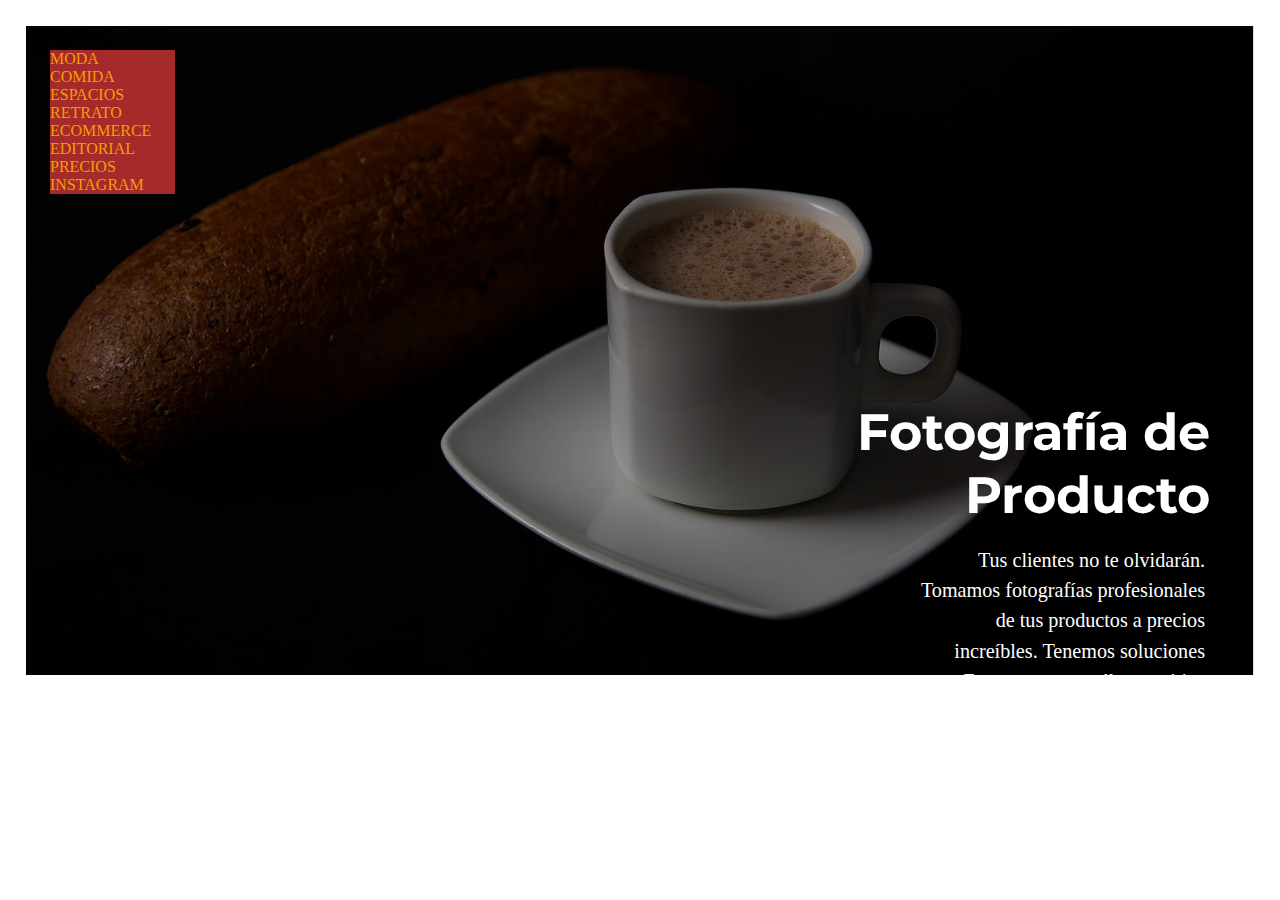
<file: index.html>
<!DOCTYPE html>
<html lang="es" itemscope itemtype="http://schema.org/Organization" prefix="og: http://ogp.me/ns#">

<head>

  <!--<<<<<<<<<<< Metas básicos >>>>>>>>>>>-->

  <meta charset="UTF-8">
  <meta name="viewport" content="width=device-width, initial-scale=1.0">
  <meta http-equiv="X-UA-Compatible" content="ie=edge">
  <meta name="description" content="Hacemos Fotografía de producto en Bogotá">
  <meta name="keywords" content="fotografía, comercial, E-commerce, moda, joyería, productos de belleza">
  <meta name="author" content="Hexis Colombia" />
  <meta name="author" content="Carmen Zavala Ramírez y Paulo César León Palacios" />

  <!--<<<<<<<<<<< Global site tag (gtag.js) Google Analytics  >>>>>>>>>>>-->


  <script async src="https://www.googletagmanager.com/gtag/js?id=UA-129024543-5"></script>
  <script>
    window.dataLayer = window.dataLayer || [];
    function gtag() { dataLayer.push(arguments); }
    gtag('js', new Date());

    gtag('config', 'UA-129024543-5');
  </script>



  <!--<<<<<<<<<<< The Open Graph protocol para Facebook  >>>>>>>>>>>-->

  <meta property="og:title" content="Fotografía de producto" />
  <meta property="og:locale" content="es" />
  <meta property="og:description" content="Hacemos Fotografía de producto en Bogotá" />
  <meta property="og:url" content="" />
  <meta property="og:site_name" content="www.fotodeproductos.com" />
  <meta property="og:image" content="" />

  <!--<<<<<<<<<<< link a style.css  >>>>>>>>>>>-->

  <link rel="stylesheet" href="/css/style.css">

  <link href="https://fonts.googleapis.com/css?family=Montserrat:400,900" rel="stylesheet"> 

  <!--<<<<<<<<<<< Declaración: esta URL es la "original", cotejada con "duplicados" por spyders >>>>>>>>>>>-->

  <link rel="canonical" href="" />

  <title>Hexis Photo</title>
</head>



<body>



 <header>
      <h1 itemprop="brand" itemprop="mainEntityOfPage" class="titulosMain">Fotografía de Producto</h1>
      <nav>
        <a href="/moda.html" class="clase1">
          <li>MODA &emsp;</li>
        </a>
        <a href="/comida.html" class="clase1">
          <li>COMIDA &emsp; </li>
        </a>
        <a href="/arquitectura.html" class="clase1"  >
          <li>ESPACIOS &emsp;</li>
        </a>
       
        <a href="/retrato.html" class="clase1">
          <li>RETRATO &emsp;</li>
        </a>
       
        <a href="/ecommerce.html" class="clase1">
          <li>ECOMMERCE &emsp;</li>
        </a>
        <a href="/editorial.html" class="clase1">
          <li>EDITORIAL &emsp;</li>
        </a>
        <a href="/precios.html" class="clase1">
          <li>PRECIOS &emsp;</li>
        </a>
       
        <a href="https://www.instagram.com/fotodeproductosoficial/"  target="_blank" class="clase1">
          <li>INSTAGRAM &emsp;</li>
       
          </a>
        </a>
      </nav>   
      <div  class="slogan">
        <img src="imagenes1/comida/chocolatePanBogotaComidaFPublicidad.jpg"  class="responsiveImage" alt="fotografía de una tasa de chocolate con pan bogotano">
      </div> 
  </header>
  
  <main   itemscope itemtype="http://schema.org/Service">
    

<article itemprop="serviceOutput" class="contenedorArticuloMain">
  

  <p itemprop="potentialAction" >Tus clientes no te olvidarán. Tomamos fotografías profesionales de tus productos a
    precios increíbles. Tenemos soluciones para E-commerce, catálogos, sitios web,
    revistas y publicidad. </p>

  </article>

  
  </main>





   

      
    </div>


   
  </div>


</body>






 















 



</body>

</html>
</file>
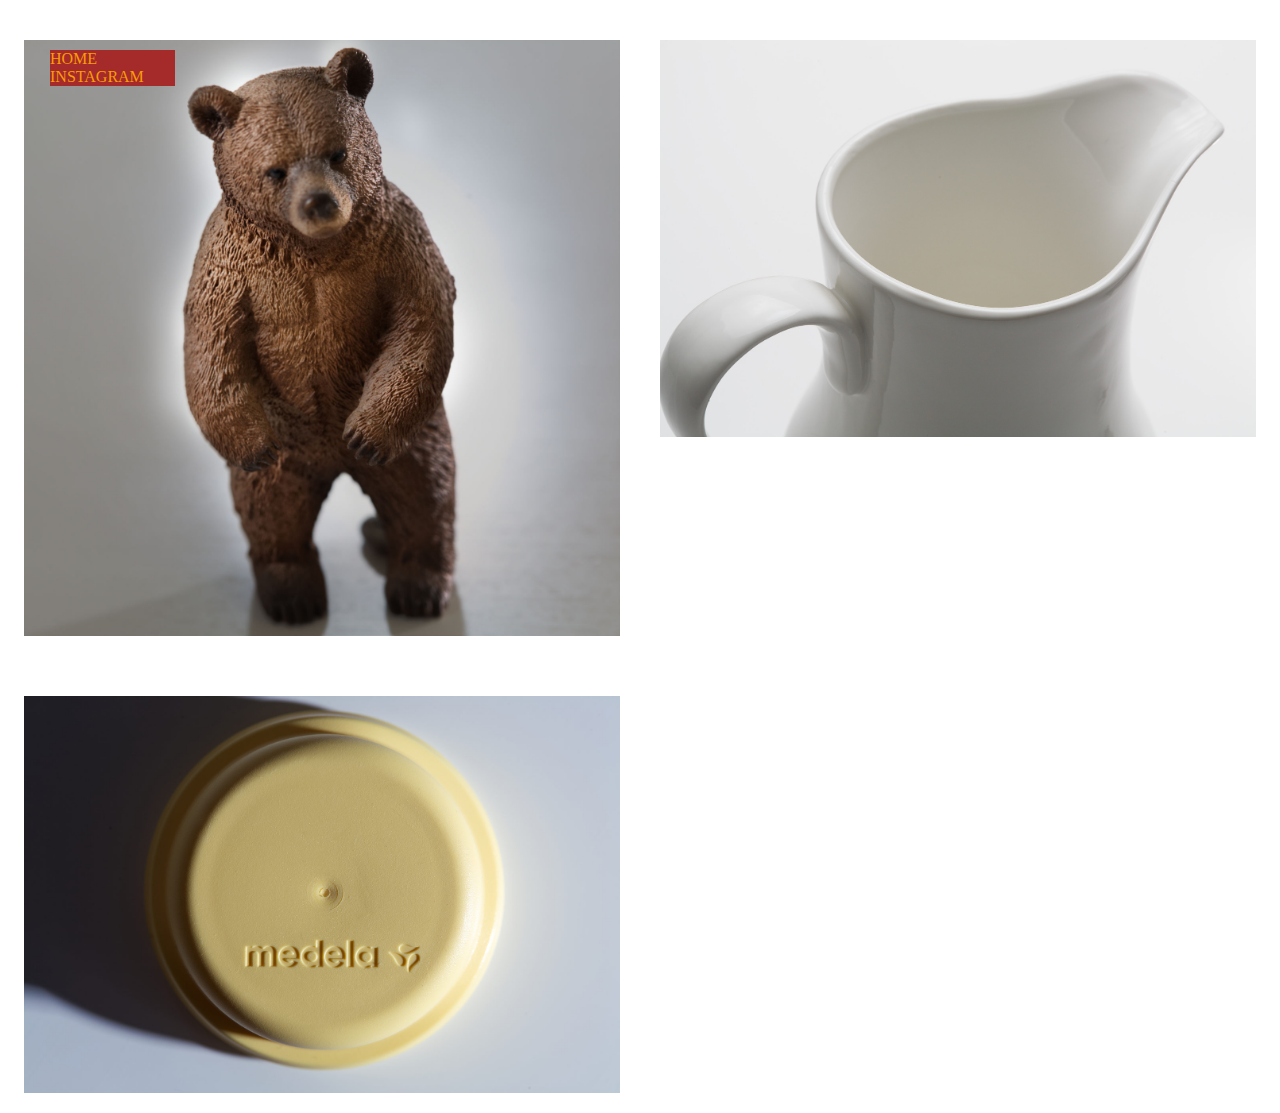
<file: ecommerce.html>
<!DOCTYPE html>
<html lang="es" itemscope itemtype="http://schema.org/Organization" prefix="og: http://ogp.me/ns#">

<head>

  <!--<<<<<<<<<<< Metas básicos >>>>>>>>>>>-->

  <meta charset="UTF-8">
  <meta name="viewport" content="width=device-width, initial-scale=1.0">
  <meta http-equiv="X-UA-Compatible" content="ie=edge">
  <meta name="description" content="Hacemos Fotografía de producto en Bogotá">
  <meta name="keywords" content="fotografía, comercial, E-commerce, moda, joyería, productos de belleza">
  <meta name="author" content="Hexis Colombia" />
  <meta name="author" content="Carmen Zavala Ramírez y Paulo César León Palacios" />

  <!--<<<<<<<<<<< Global site tag (gtag.js) Google Analytics  >>>>>>>>>>>-->


  <script async src="https://www.googletagmanager.com/gtag/js?id=UA-129024543-5"></script>
  <script>
    window.dataLayer = window.dataLayer || [];
    function gtag() { dataLayer.push(arguments); }
    gtag('js', new Date());

    gtag('config', 'UA-129024543-5');
  </script>



  <!--<<<<<<<<<<< The Open Graph protocol para Facebook  >>>>>>>>>>>-->

  <meta property="og:title" content="Fotografía de producto" />
  <meta property="og:locale" content="es" />
  <meta property="og:description" content="Hacemos Fotografía de producto en Bogotá" />
  <meta property="og:url" content="" />
  <meta property="og:site_name" content="www.fotodeproductos.com" />
  <meta property="og:image" content="" />

  <!--<<<<<<<<<<< link a style.css  >>>>>>>>>>>-->

  <link rel="stylesheet" href="/css/style.css">

  <link href="https://fonts.googleapis.com/css?family=Montserrat:400,900" rel="stylesheet"> 

  <!--<<<<<<<<<<< Declaración: esta URL es la "original", cotejada con "duplicados" por spyders >>>>>>>>>>>-->

  <link rel="canonical" href="" />

  <title>Hexis Photo</title>
</head>

<body itemscope itemtype="http://schema.org/Product" >
  
  <header>
    <nav>
     
        <a href="/index.html" class="clase1">
          <li>HOME &emsp;</li>
        </a>
        <a href="https://www.instagram.com/fotodeproductosoficial/"  target="_blank" class="clase1">
          <li>INSTAGRAM &emsp;</li>
       
          </a>
    </nav>   
   
</header>
    
<!-- Photo Grid -->
<div class="row">
  <div class="column">

    <img  itemprop="image"  src="imagenes1/ecommerce/osoJugueteToyEcommerceColleccion.jpg" style="width:100%" alt="fotografía de un oso de juguete">

  </div>
  <div class="column">

    <img  itemprop="image"  src="imagenes1/ecommerce/jarraBlanca.jpg" style="width:100%" alt="fotografía de una jarra blanca">

  </div>
  <div class="column">
    <img itemprop="image" src="imagenes1/ecommerce/medelaBiberonMacro.jpg" alt="foto de tapa de biberon Medela Macro" style="width:100%">


  </div>

</div>

  
</body>
</html>
</file>
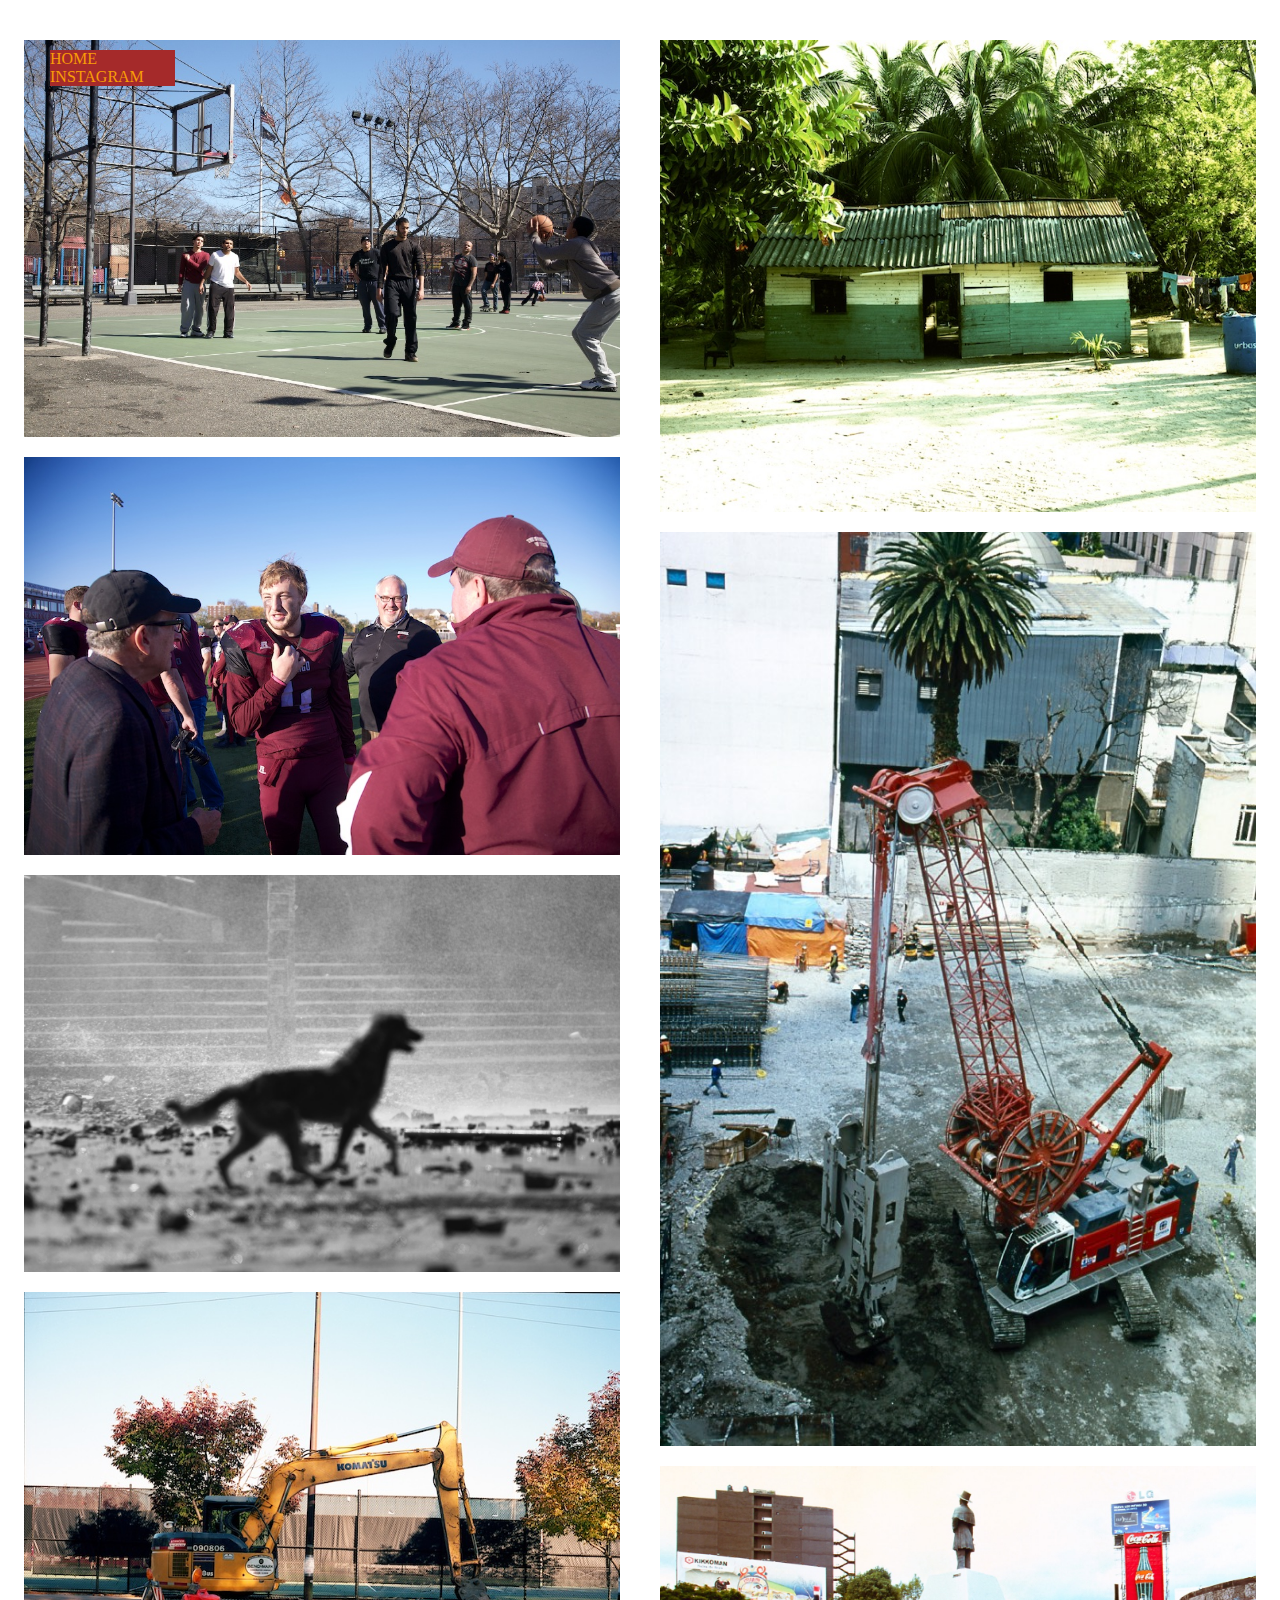
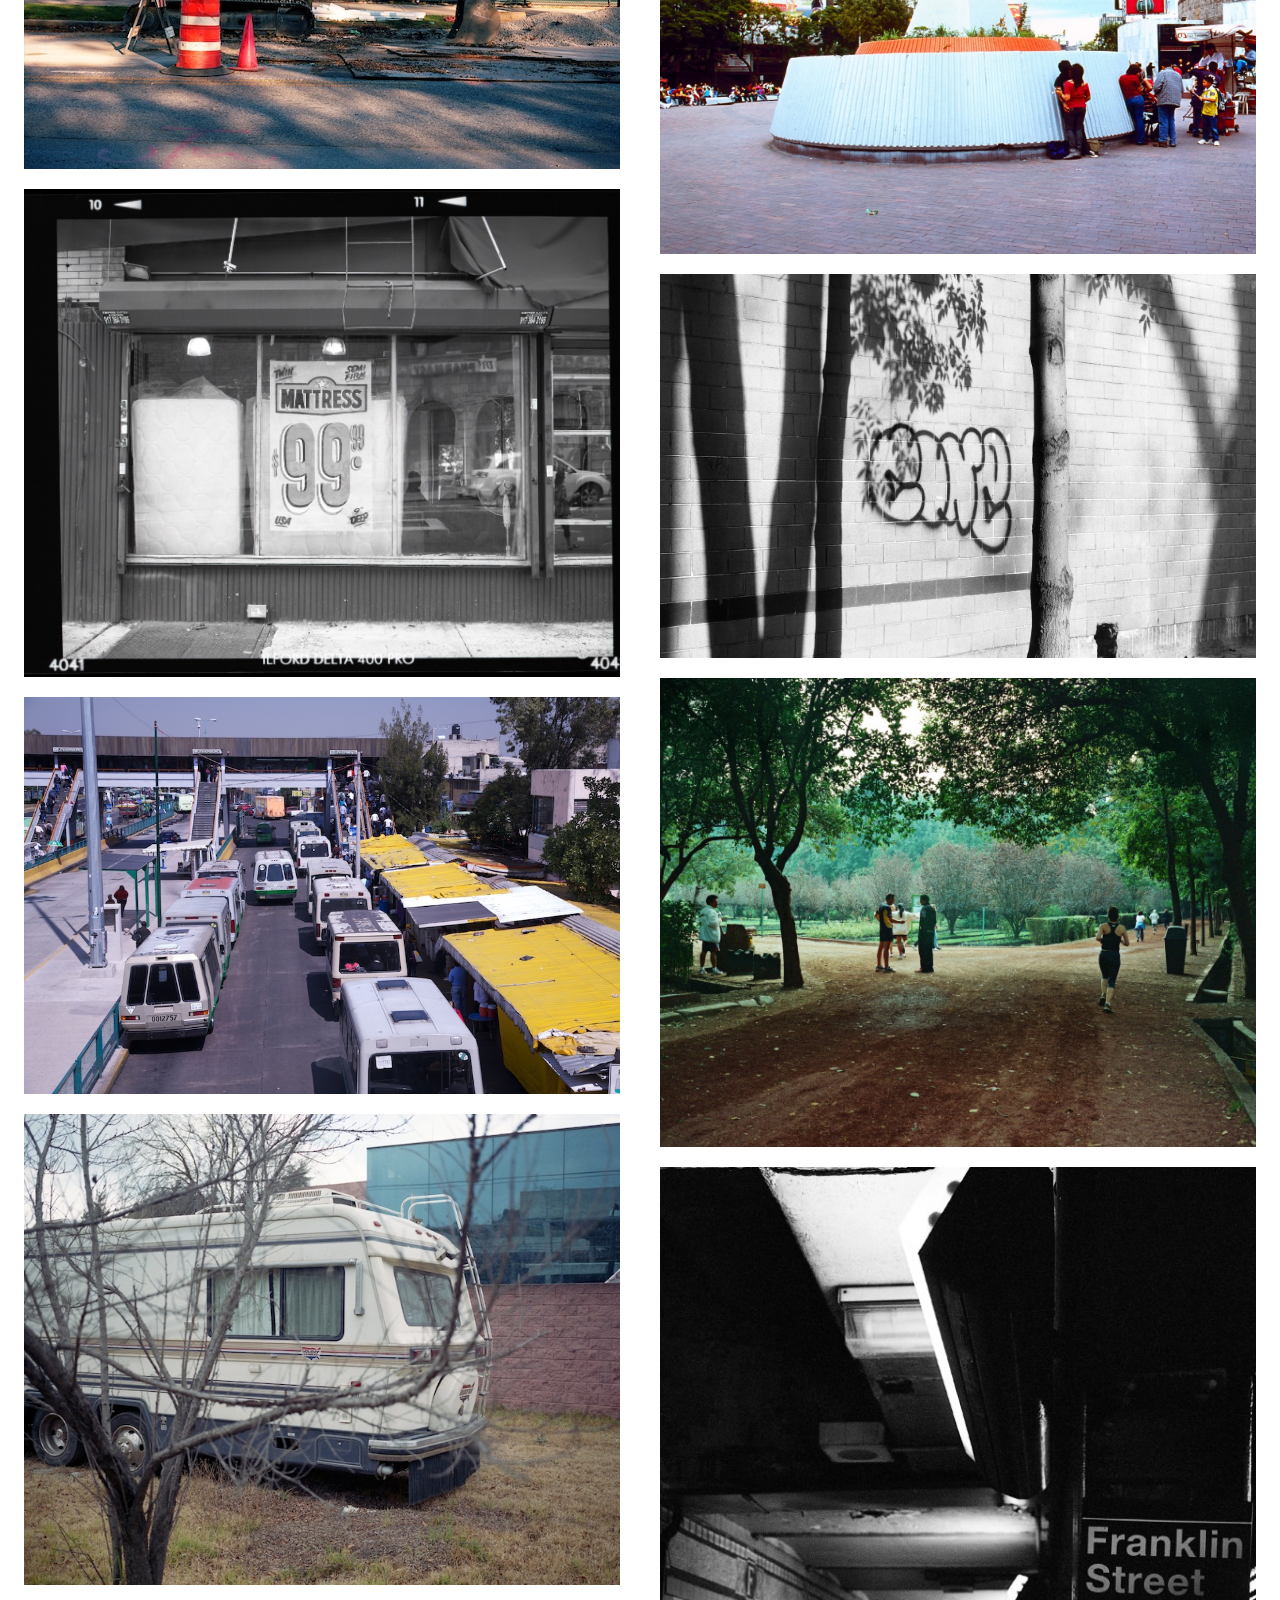
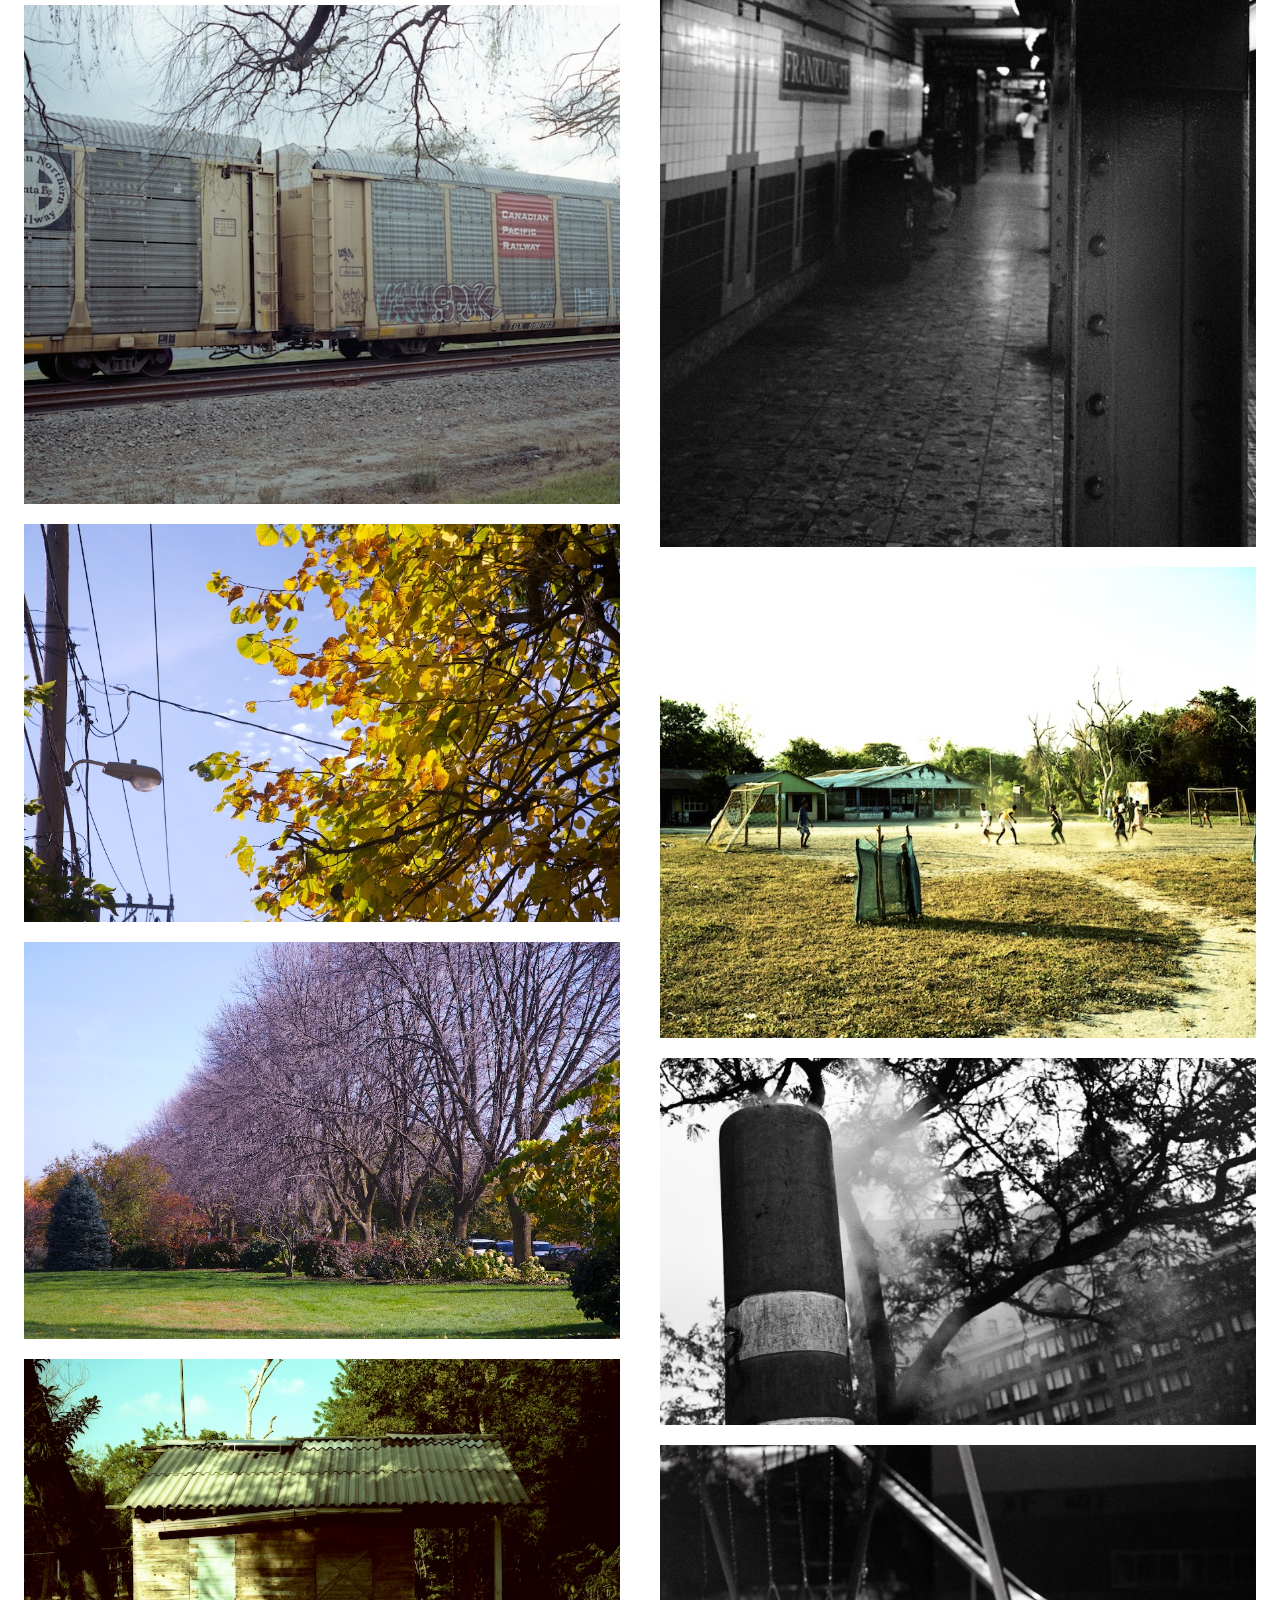
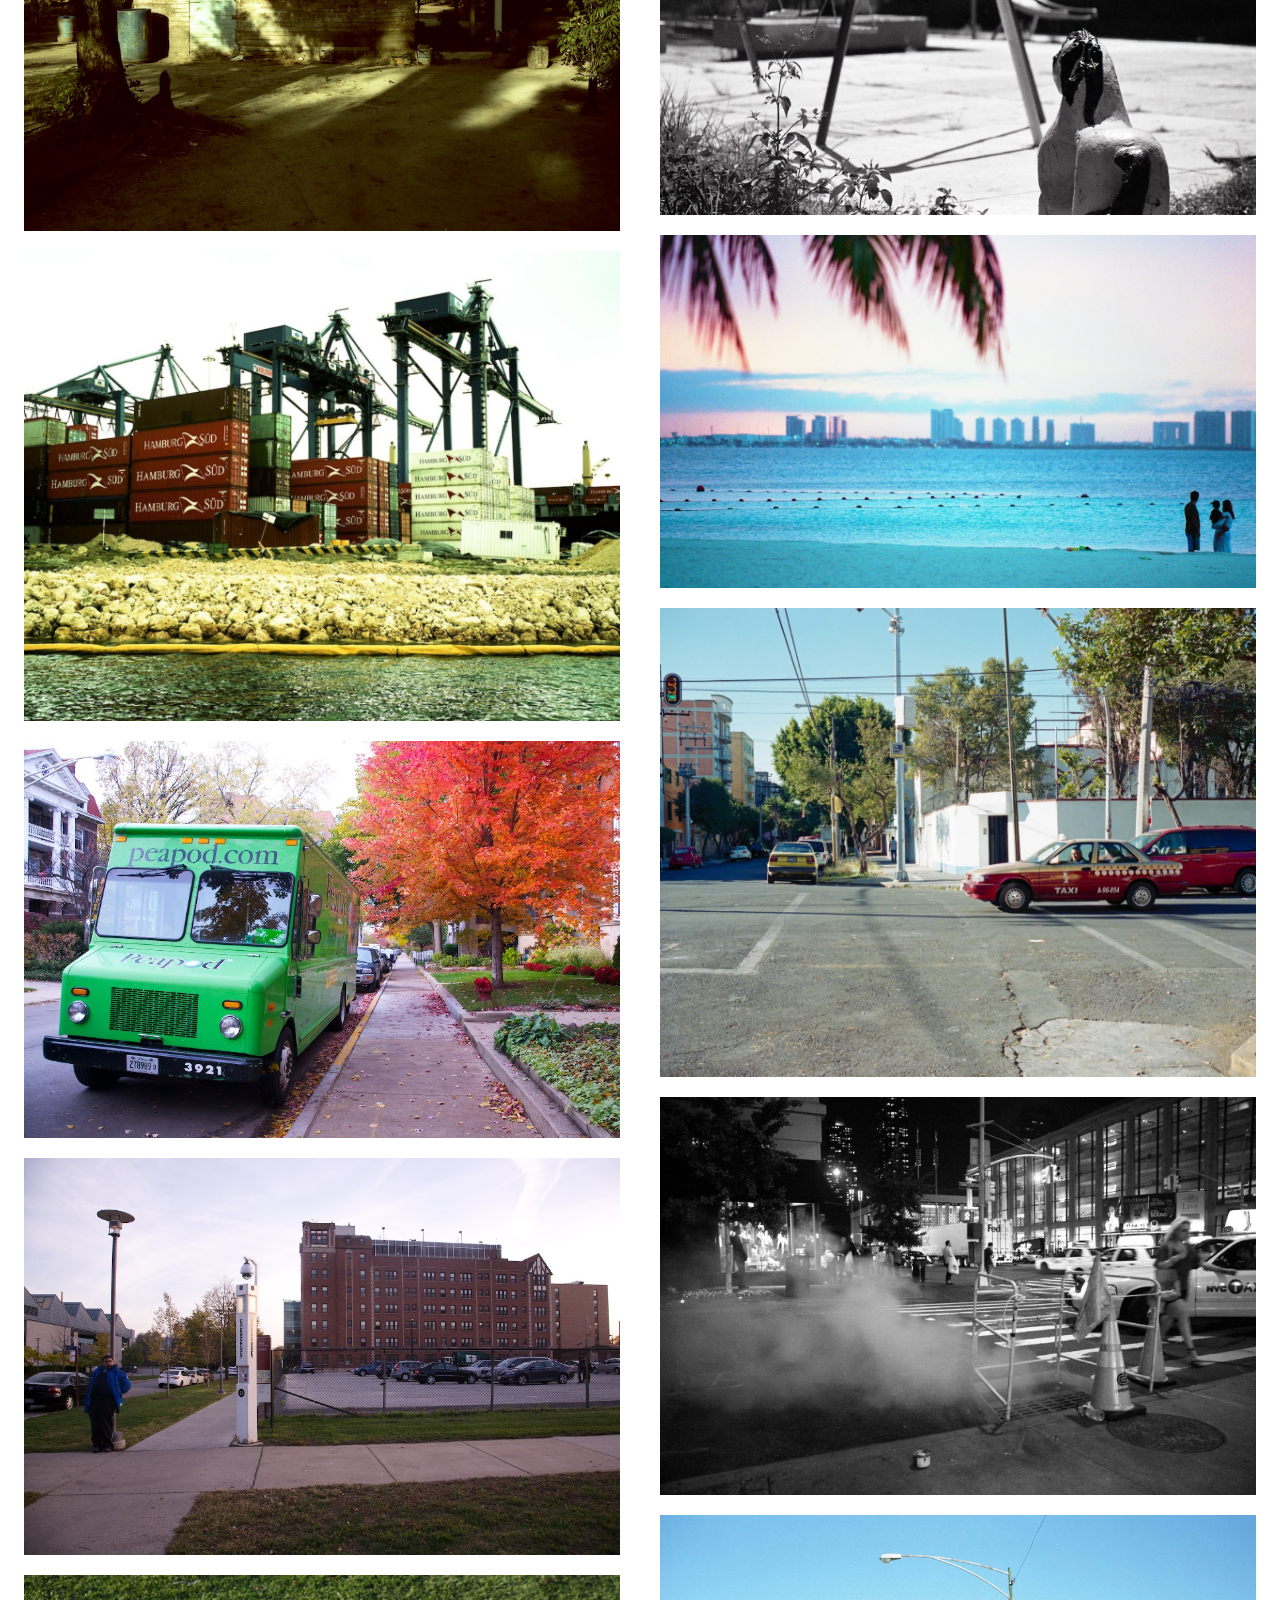
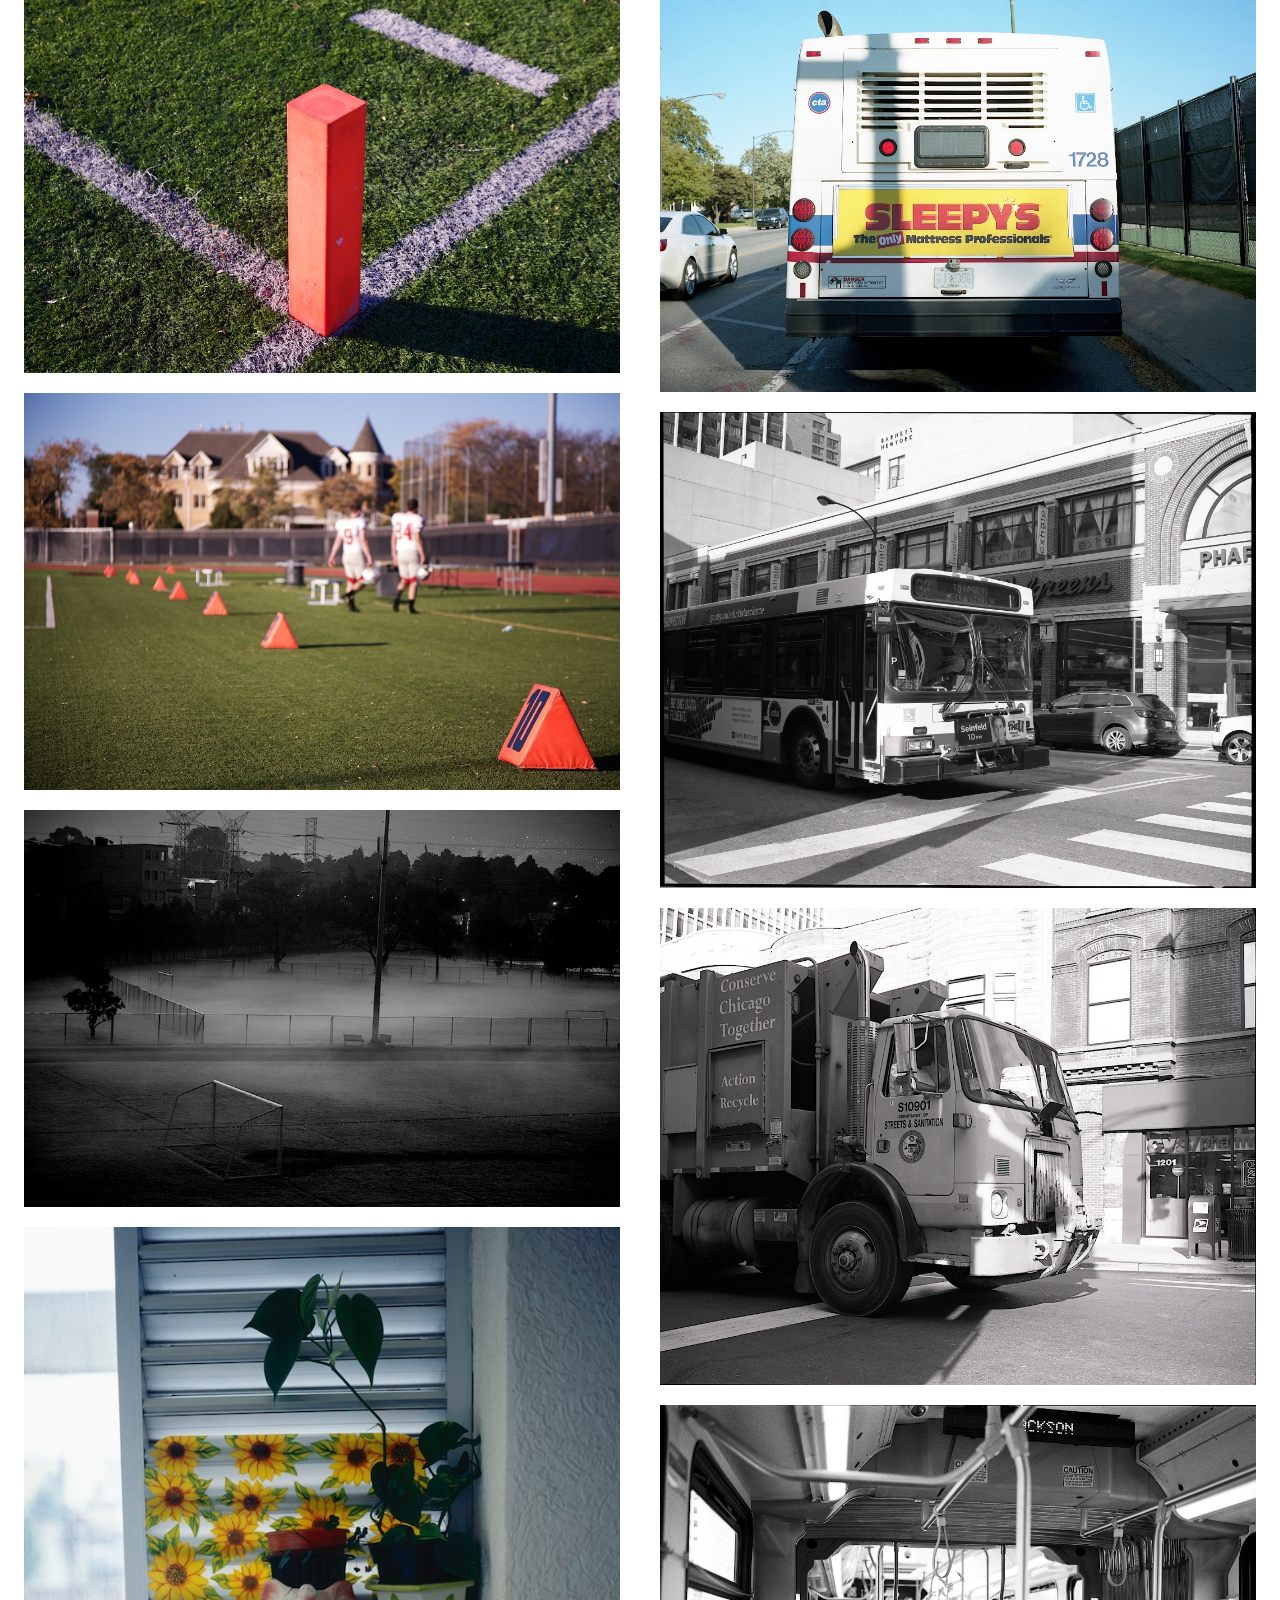
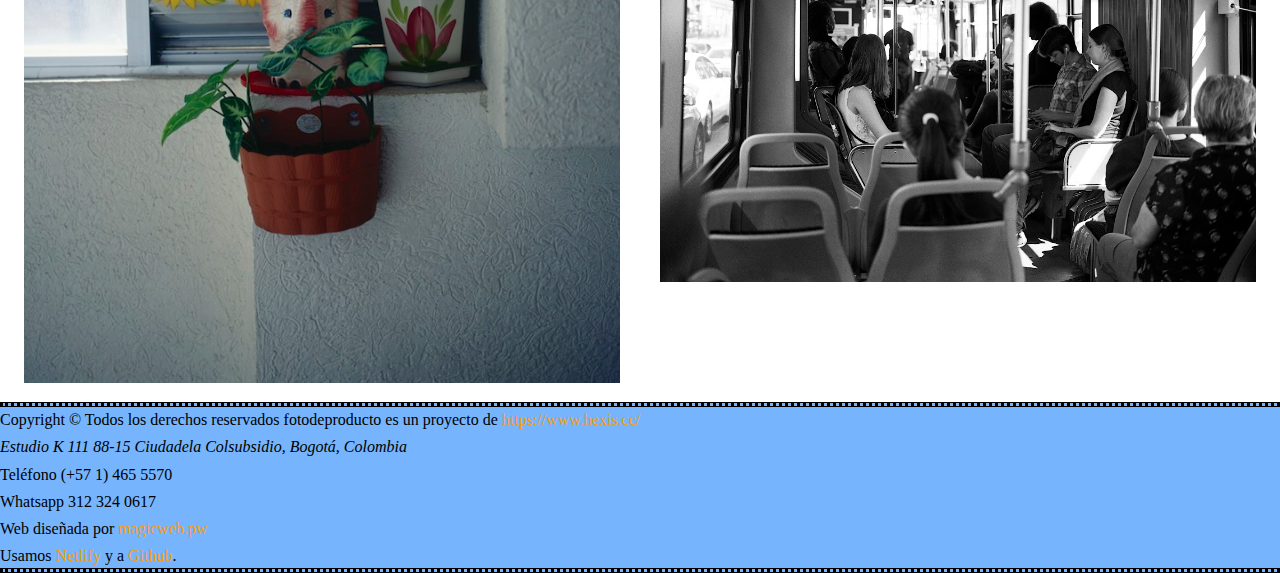
<file: editorial.html>
<!DOCTYPE html>
<html lang="es" itemscope itemtype="http://schema.org/Organization" prefix="og: http://ogp.me/ns#">

<head>

  <!--<<<<<<<<<<< Metas básicos >>>>>>>>>>>-->

  <meta charset="UTF-8">
  <meta name="viewport" content="width=device-width, initial-scale=1.0">
  <meta http-equiv="X-UA-Compatible" content="ie=edge">
  <meta name="description" content="Hacemos Fotografía de producto en Bogotá">
  <meta name="keywords" content="fotografía, comercial, E-commerce, moda, joyería, productos de belleza">
  <meta name="author" content="Hexis Colombia" />
  <meta name="author" content="Carmen Zavala Ramírez y Paulo César León Palacios" />

  <!--<<<<<<<<<<< Global site tag (gtag.js) Google Analytics  >>>>>>>>>>>-->


  <script async src="https://www.googletagmanager.com/gtag/js?id=UA-129024543-5"></script>
  <script>
    window.dataLayer = window.dataLayer || [];
    function gtag() { dataLayer.push(arguments); }
    gtag('js', new Date());

    gtag('config', 'UA-129024543-5');
  </script>



  <!--<<<<<<<<<<< The Open Graph protocol para Facebook  >>>>>>>>>>>-->

  <meta property="og:title" content="Fotografía de producto" />
  <meta property="og:locale" content="es" />
  <meta property="og:description" content="Hacemos Fotografía de producto en Bogotá" />
  <meta property="og:url" content="" />
  <meta property="og:site_name" content="www.fotodeproductos.com" />
  <meta property="og:image" content="" />

  <!--<<<<<<<<<<< link a style.css  >>>>>>>>>>>-->

  <link rel="stylesheet" href="/css/style.css">

  <link href="https://fonts.googleapis.com/css?family=Montserrat:400,900" rel="stylesheet"> 

  <!--<<<<<<<<<<< Declaración: esta URL es la "original", cotejada con "duplicados" por spyders >>>>>>>>>>>-->

  <link rel="canonical" href="" />

  <title>Hexis Photo</title>
</head>



<body>



 <header>
      <nav>
       
          <a href="/index.html" class="clase1">
            <li>HOME &emsp;</li>
          </a>
          <a href="https://www.instagram.com/fotodeproductosoficial/"  target="_blank" class="clase1">
            <li>INSTAGRAM &emsp;</li>
         
            </a>
      </nav>   
     
  </header>
  
  <main   itemscope itemtype="http://schema.org/Service">
    


  
  

<!-- Photo Grid -->
<div class="row"> 
  <div class="column">
    <img src="imagenes1/editorial/portafolio1 (6).jpg" style="width:100%">
    <img src="/imagenes1/editorial/portafolio1 (41).jpg" style="width:100%">
    <img src="/imagenes1/editorial/_MG_0259_1.jpg" style="width:100%">
    <img src="/imagenes1/editorial/portafolio1 (44).jpg" style="width:100%">
    <img src="/imagenes1/editorial/pelicul6x7031.jpg" style="width:100%">
    <img src="/imagenes1/editorial/portafolio1 (1).jpg" style="width:100%">
    <img src="/imagenes1/editorial/portafolio1 (10).jpg" style="width:100%">
    <img src="/imagenes1/editorial/portafolio1 (11).jpg" style="width:100%">
    <img src="/imagenes1/editorial/portafolio1 (26).jpg" style="width:100%">
    <img src="/imagenes1/editorial/portafolio1 (28).jpg" style="width:100%">
    <img src="imagenes1/editorial/cartagena209 (1).jpg" style="width:100%">
    <img src="imagenes1/editorial/cartagena209.jpg" style="width:100%">
    
    <img src="/imagenes1/editorial/portafolio1 (30).jpg" style="width:100%">
    <img src="/imagenes1/editorial/portafolio1 (32).jpg" style="width:100%">
    
    <img src="/imagenes1/editorial/portafolio1 (42).jpg" style="width:100%">
    <img src="/imagenes1/editorial/portafolio1 (43).jpg" style="width:100%">
    
    <img src="imagenes1/editorial/portafolio1 (56).jpg" style="width:100%">
    
    
    <img src="imagenes1/editorial/mexico (3).jpg" style="width:100%">
    
    
    

  </div>
  <div class="column">
    <img src="imagenes1/editorial/portafolio1 (7).jpg" style="width:100%">
    <img src="imagenes1/editorial/positivo35114.jpg" style="width:100%">
    <img src="imagenes1/editorial/positivo35115.jpg" style="width:100%">
    <img src="imagenes1/editorial/1292.jpg" style="width:100%">
    <img src="imagenes1/editorial/1_1393.jpg" style="width:100%">
    <img src="imagenes1/editorial/1_1401.jpg" style="width:100%">
    <img src="imagenes1/editorial/portafolio1 (9).jpg" style="width:100%">
    <img src="imagenes1/editorial/1_1418.jpg" style="width:100%">
   
    <img src="imagenes1/editorial/mexicodf (5).jpg" style="width:100%">
    <img src="imagenes1/editorial/1_1437.jpg" style="width:100%">
    <img src="imagenes1/editorial/1_1594.jpg" style="width:100%">
    <img src="imagenes1/editorial/IMG_0530.jpg" style="width:100%">
   
    <img src="imagenes1/editorial/chicagoAnalog412_DxOPsp.jpg" style="width:100%">
    <img src="imagenes1/editorial/chicagoAnalog433.jpg" style="width:100%">
    <img src="imagenes1/editorial/chicagoAnalog437.jpg" style="width:100%">
    <img src="imagenes1/editorial/chicagoAnalog515.jpg" style="width:100%">
    
    
    

   
  </div>  
 
</div>

  </main>

<footer>
  <div class="footer1">
    <aside>
      <span>Copyright © Todos los derechos reservados</span>
      <span>fotodeproducto es un proyecto de <a class="class1" href="https://www.hexis.cc/">https://www.hexis.cc/</a> </span>
      <div>
        <address>
          Estudio K 111 88-15 Ciudadela Colsubsidio, Bogotá, Colombia
        </address>
      </div>
      <span itemprop="availableChannel"> Teléfono (+57 1) 465 5570 </span> <br>
      <span itemprop="availableChannel"> Whatsapp 312 324 0617 </span> <br>
    </aside>
    <div>
      Web diseñada por <a href="https://magicweb.netlify.com/" target="_blank" class="class1">magicweb.pw</a><br>
      Usamos <a class="class1" href="https://www.netlify.com/" target="_blank">Netlify</a> y a <a class="class1" href="https://github.com/"
        target="_blank">Github</a>.
    </div>
  </div>
 </footer>

</body>






 















 



</body>

</html>
</file>
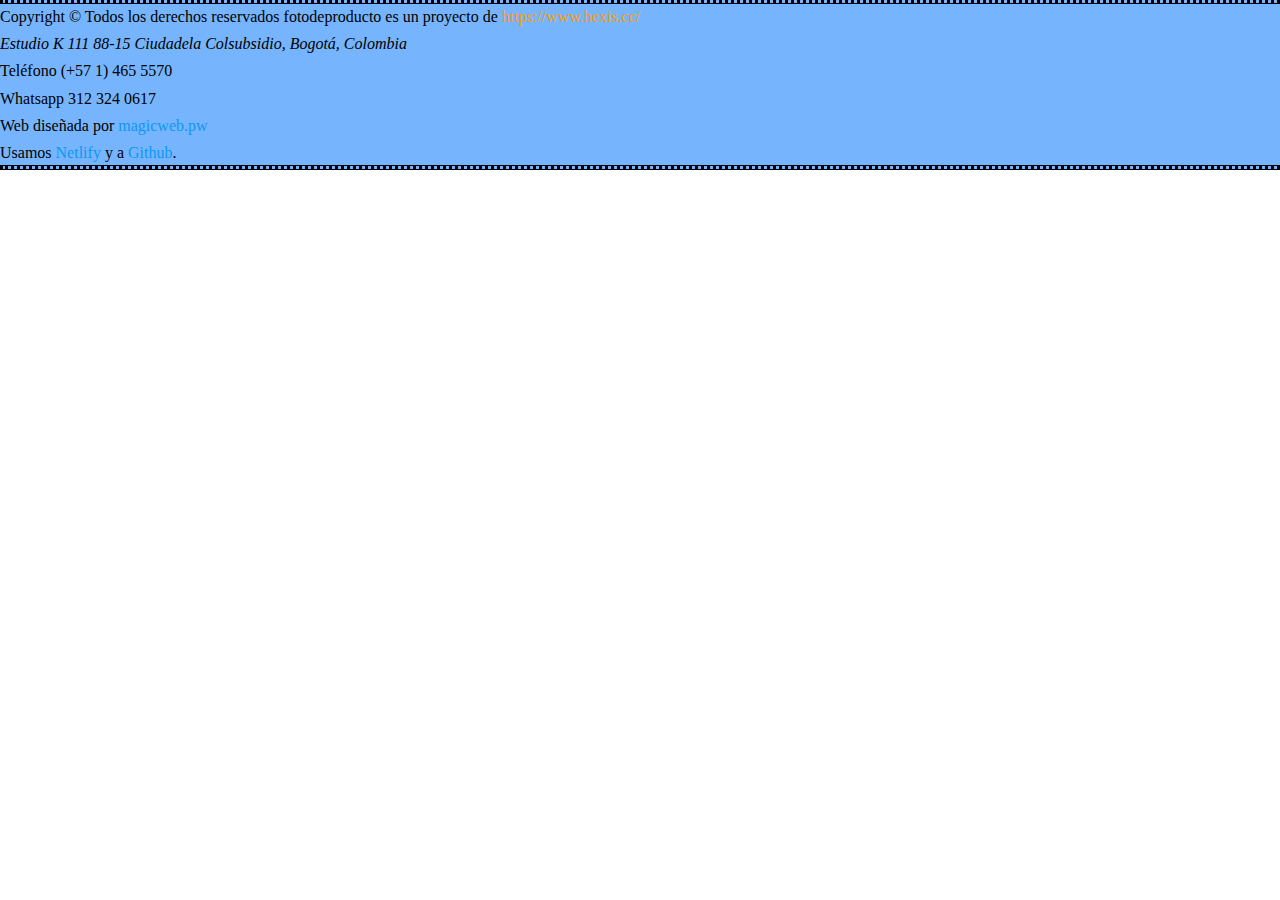
<file: info.html>
<!DOCTYPE html>
<html lang="es" itemscope itemtype="http://schema.org/Organization" prefix="og: http://ogp.me/ns#">

<head>

  <!--<<<<<<<<<<< Metas básicos >>>>>>>>>>>-->

  <meta charset="UTF-8">
  <meta name="viewport" content="width=device-width, initial-scale=1.0">
  <meta http-equiv="X-UA-Compatible" content="ie=edge">
  <meta name="description" content="Hacemos Fotografía de producto en Bogotá">
  <meta name="keywords" content="fotografía, comercial, E-commerce, moda, joyería, productos de belleza">
  <meta name="author" content="Hexis Colombia" />
  <meta name="author" content="Carmen Zavala Ramírez y Paulo César León Palacios" />

  <!--<<<<<<<<<<< Global site tag (gtag.js) Google Analytics  >>>>>>>>>>>-->


  <script async src="https://www.googletagmanager.com/gtag/js?id=UA-129024543-5"></script>
  <script>
    window.dataLayer = window.dataLayer || [];
    function gtag() { dataLayer.push(arguments); }
    gtag('js', new Date());

    gtag('config', 'UA-129024543-5');
  </script>



  <!--<<<<<<<<<<< The Open Graph protocol para Facebook  >>>>>>>>>>>-->

  <meta property="og:title" content="Fotografía de producto" />
  <meta property="og:locale" content="es" />
  <meta property="og:description" content="Hacemos Fotografía de producto en Bogotá" />
  <meta property="og:url" content="" />
  <meta property="og:site_name" content="www.fotodeproductos.com" />
  <meta property="og:image" content="" />

  <!--<<<<<<<<<<< link a style.css  >>>>>>>>>>>-->

  <link rel="stylesheet" href="/css/style.css">

  <link href="https://fonts.googleapis.com/css?family=Montserrat:400,900" rel="stylesheet"> 

  <!--<<<<<<<<<<< Declaración: esta URL es la "original", cotejada con "duplicados" por spyders >>>>>>>>>>>-->

  <link rel="canonical" href="" />

  <title>Hexis Photo</title>
</head>

<body>
  
    <div class="footer1">
      <aside>
        <span>Copyright © Todos los derechos reservados</span>
        <span>fotodeproducto es un proyecto de <a class="class1" href="https://www.hexis.cc/">https://www.hexis.cc/</a> </span>
        <div>
          <address>
            Estudio K 111 88-15 Ciudadela Colsubsidio, Bogotá, Colombia
          </address>
        </div>
        <span itemprop="availableChannel"> Teléfono (+57 1) 465 5570 </span> <br>
        <span itemprop="availableChannel"> Whatsapp 312 324 0617 </span> <br>
      </aside>
      <div>
        Web diseñada por <a href="https://magicweb.netlify.com/" target="_blank" class="class2">magicweb.pw</a><br>
        Usamos <a class="class2" href="https://www.netlify.com/" target="_blank">Netlify</a> y a <a class="class2" href="https://github.com/"
          target="_blank">Github</a>.
      </div>
    </div>
   

  
</body>
</html>
</file>
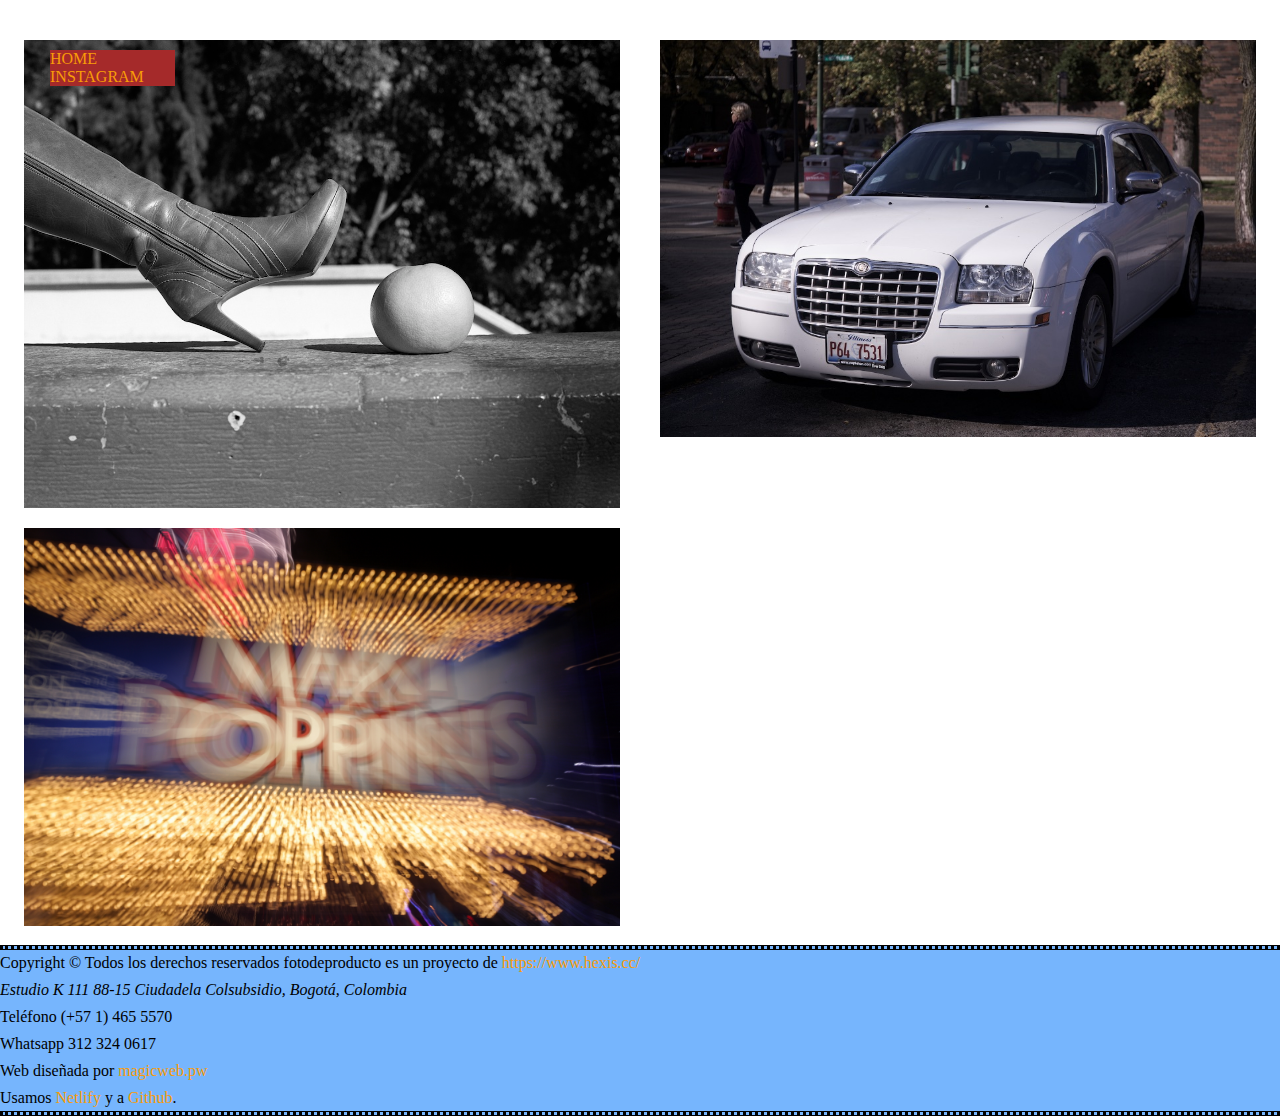
<file: moda.html>
<!DOCTYPE html>
<html lang="es" itemscope itemtype="http://schema.org/Organization" prefix="og: http://ogp.me/ns#">

<head>

  <!--<<<<<<<<<<< Metas básicos >>>>>>>>>>>-->

  <meta charset="UTF-8">
  <meta name="viewport" content="width=device-width, initial-scale=1.0">
  <meta http-equiv="X-UA-Compatible" content="ie=edge">
  <meta name="description" content="Hacemos Fotografía de producto en Bogotá">
  <meta name="keywords" content="fotografía, comercial, E-commerce, moda, joyería, productos de belleza">
  <meta name="author" content="Hexis Colombia" />
  <meta name="author" content="Carmen Zavala Ramírez y Paulo César León Palacios" />

  <!--<<<<<<<<<<< Global site tag (gtag.js) Google Analytics  >>>>>>>>>>>-->


  <script async src="https://www.googletagmanager.com/gtag/js?id=UA-129024543-5"></script>
  <script>
    window.dataLayer = window.dataLayer || [];
    function gtag() { dataLayer.push(arguments); }
    gtag('js', new Date());

    gtag('config', 'UA-129024543-5');
  </script>



  <!--<<<<<<<<<<< The Open Graph protocol para Facebook  >>>>>>>>>>>-->

  <meta property="og:title" content="Fotografía de producto" />
  <meta property="og:locale" content="es" />
  <meta property="og:description" content="Hacemos Fotografía de producto en Bogotá" />
  <meta property="og:url" content="" />
  <meta property="og:site_name" content="www.fotodeproductos.com" />
  <meta property="og:image" content="" />

  <!--<<<<<<<<<<< link a style.css  >>>>>>>>>>>-->

  <link rel="stylesheet" href="/css/style.css">

  <link href="https://fonts.googleapis.com/css?family=Montserrat:400,900" rel="stylesheet"> 

  <!--<<<<<<<<<<< Declaración: esta URL es la "original", cotejada con "duplicados" por spyders >>>>>>>>>>>-->

  <link rel="canonical" href="" />

  <title>Hexis Photo</title>
</head>



<body>


 <header>
      <nav>
       
          <a href="/index.html" class="clase1">
            <li>HOME &emsp;</li>
          </a>
          <a href="https://www.instagram.com/fotodeproductosoficial/"  target="_blank" class="clase1">
            <li>INSTAGRAM &emsp;</li>
         
            </a>
      </nav>   
     
  </header>
  
  <main   itemscope itemtype="http://schema.org/Service">
    


  
  

<!-- Photo Grid -->
<div class="row"> 
  <div class="column">
      <img src="imagenes1/moda/morelia2 (2).jpg" style="width:100%">
      <img src="imagenes1/moda/IMG_0264.jpg" style="width:100%">
    
  </div>
  <div class="column">
      <img src="imagenes1/moda/portafolio1 (25).jpg" style="width:100%">
      
   
  </div>  

</div>
  </main>

<footer>
  <div class="footer1">
    <aside>
      <span>Copyright © Todos los derechos reservados</span>
      <span>fotodeproducto es un proyecto de <a  href="https://www.hexis.cc/">https://www.hexis.cc/</a> </span>
      <div>
        <address>
          Estudio K 111 88-15 Ciudadela Colsubsidio, Bogotá, Colombia
        </address>
      </div>
      <span itemprop="availableChannel"> Teléfono (+57 1) 465 5570 </span> <br>
      <span itemprop="availableChannel"> Whatsapp 312 324 0617 </span> <br>
    </aside>
    <div>
      Web diseñada por <a href="https://magicweb.netlify.com/" target="_blank" >magicweb.pw</a><br>
      Usamos <a  href="https://www.netlify.com/" target="_blank">Netlify</a> y a <a href="https://github.com/"
        target="_blank">Github</a>.
    </div>
  </div>
 </footer>

</body>






 















 



</body>

</html>
</file>
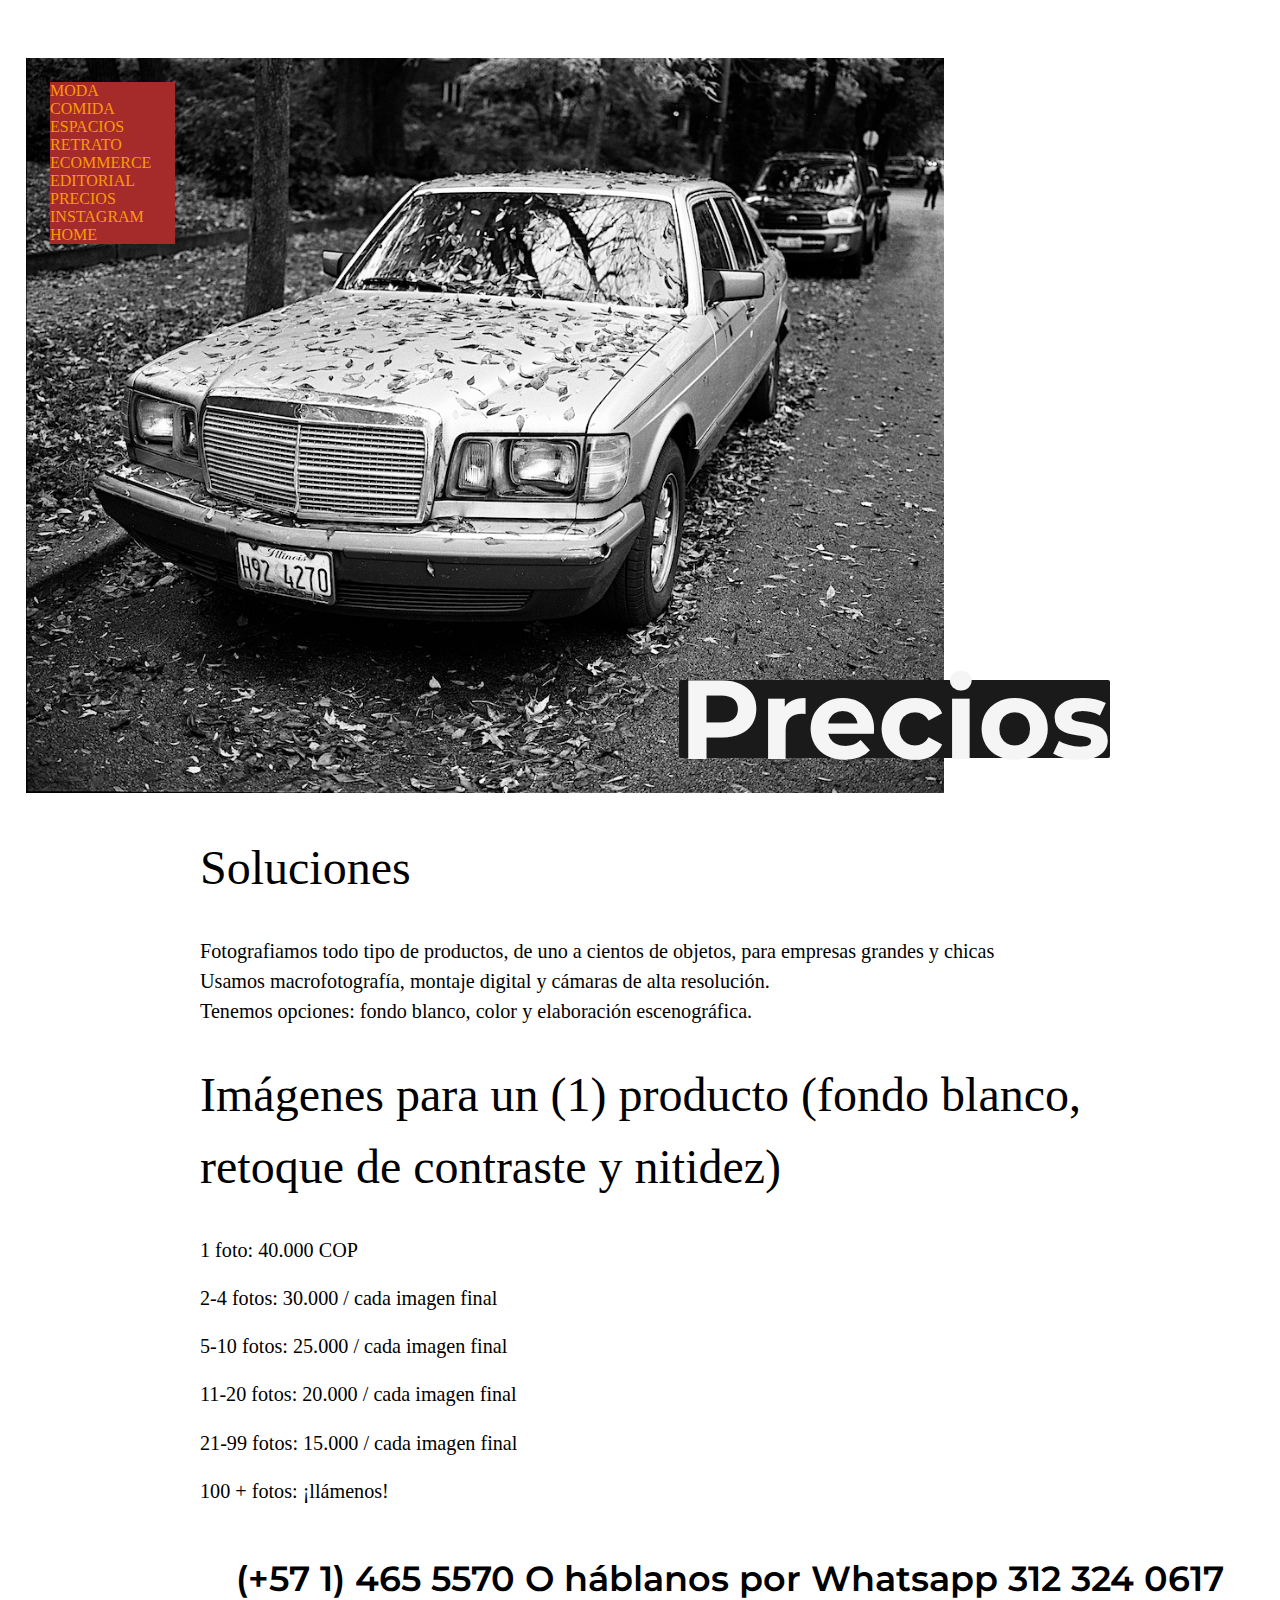
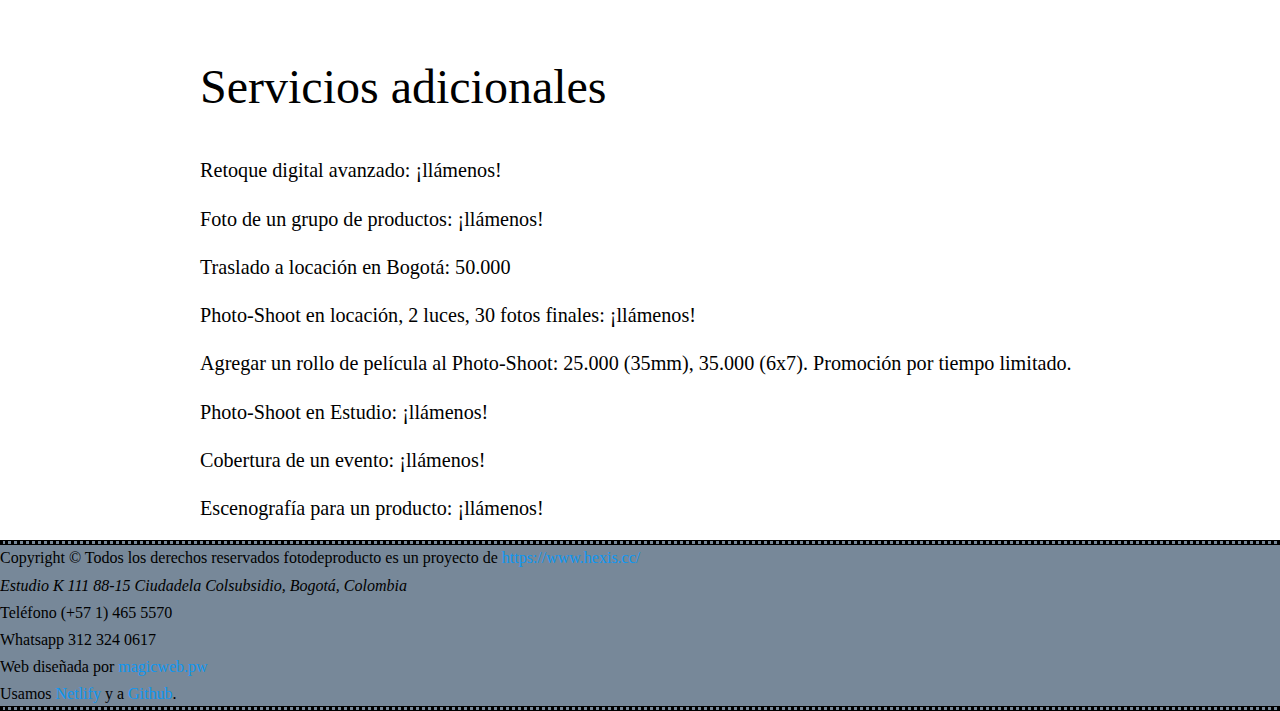
<file: precios.html>
<!DOCTYPE html>
<html lang="es" itemscope itemtype="http://schema.org/Organization" prefix="og: http://ogp.me/ns#">


<head>

  <!--<<<<<<<<<<< Metas básicos >>>>>>>>>>>-->

  <meta charset="UTF-8">
  <meta name="viewport" content="width=device-width, initial-scale=1.0">
  <meta http-equiv="X-UA-Compatible" content="ie=edge">
  <meta name="description" content="Hacemos Fotografía de producto en Bogotá">
  <meta name="keywords" content="fotografía, comercial, E-commerce, moda, joyería, productos de belleza">
  <meta name="author" content="Hexis Colombia" />
  <meta name="author" content="Carmen Zavala Ramírez y Paulo César León Palacios" />

  <!--<<<<<<<<<<< Global site tag (gtag.js) Google Analytics  >>>>>>>>>>>-->


  <script async src="https://www.googletagmanager.com/gtag/js?id=UA-129024543-5"></script>
  <script>
    window.dataLayer = window.dataLayer || [];
    function gtag() { dataLayer.push(arguments); }
    gtag('js', new Date());

    gtag('config', 'UA-129024543-5');
  </script>



  <!--<<<<<<<<<<< The Open Graph protocol para Facebook  >>>>>>>>>>>-->

  <meta property="og:title" content="Fotografía de producto" />
  <meta property="og:locale" content="es" />
  <meta property="og:description" content="Hacemos Fotografía de producto en Bogotá" />
  <meta property="og:url" content="" />
  <meta property="og:site_name" content="www.fotodeproductos.com" />
  <meta property="og:image" content="" />

  <!--<<<<<<<<<<< link a style.css  >>>>>>>>>>>-->

  <link rel="stylesheet" href="/css/style.css">

  <link href="https://fonts.googleapis.com/css?family=Montserrat:400,900" rel="stylesheet">

  <!--<<<<<<<<<<< Declaración: esta URL es la "original", cotejada con "duplicados" por spyders >>>>>>>>>>>-->

  <link rel="canonical" href="" />

  <title>Hexis Photo</title>
</head>

<body>


  <header>
    <h1 itemprop="brand" itemprop="mainEntityOfPage" class="titulosMain1"> <span class="highlight">Precios</span></h1>
    <nav>
      <a href="/moda.html" class="clase1">
        <li>MODA &emsp;</li>
      </a>
      <a href="/comida.html" class="clase1">
        <li>COMIDA &emsp; </li>
      </a>
      <a href="/arquitectura.html" class="clase1">
        <li>ESPACIOS &emsp;</li>
      </a>
     
      <a href="/retrato.html" class="clase1">
        <li>RETRATO &emsp;</li>
      </a>
     
      <a href="/ecommerce.html" class="clase1">
        <li>ECOMMERCE &emsp;</li>
      </a>
      <a href="/editorial.html" class="clase1">
        <li>EDITORIAL &emsp;</li>
      </a>
      <a href="/precios.html" class="clase1">
        <li>PRECIOS &emsp;</li>
      </a>
     
      
      <a href="https://www.instagram.com/fotodeproductosoficial/"  target="_blank" class="clase1">
        <li>INSTAGRAM &emsp;</li>    
        </a>

        <a href="/index.html" class="clase1">
          <li>HOME &emsp;</li>
        </a>
      </a>
    </nav>  
    <div class="slogan">
      <img src="imagenes1/editorial/chicagoAnalog499.jpg" class="responsiveImage" alt="hexis foto" style="max-width: 970px;">
    </div>
  </header>
  
<main>

    <section  class="contenedorMainPrecios">


        <h1 class="titulos" >Soluciones</h1>
    
    
        <p itemprop="description">Fotografiamos todo tipo de productos, de uno a cientos de
          objetos, para <span itemprop="audience"> empresas</span> grandes y chicas <span itemprop="audience"></span></p>
        <p itemprop="description">Usamos macrofotografía, montaje digital y cámaras
          de alta resolución.</p>
        <p> Tenemos opciones: fondo blanco, color y elaboración
          escenográfica.</p>
    
        <div class="iconBanner">
          <div class="icon">
          </div>
          <div>
            <h2 itemprop="isRelatedTo"  class="titulos">Imágenes para un (1) producto (fondo blanco, retoque de contraste y nitidez)</h2>
            <p>1 foto: 40.000 COP</p><br>
            <p>2-4 fotos: 30.000 / cada imagen final</p><br>
            <p>5-10 fotos: 25.000 / cada imagen final</p><br>
            <p>11-20 fotos: 20.000 / cada imagen final</p><br>
            <p>21-99 fotos: 15.000 / cada imagen final</p><br>
            <p>100 + fotos: ¡llámenos!</p>
            <h1 class="titulosMain2"  itemprop="availableChannel"> <span >(+57 1) 465 5570</span> O háblanos por Whatsapp 312 324 0617</h1>
          </div>
        </div>
        
        
</h2>
    
        
        <div>
          <h2 itemprop="isRelatedTo" class="titulos">Servicios adicionales</h2>
          <p>Retoque digital avanzado: ¡llámenos!</p><br>
          <p>Foto de un grupo de productos: ¡llámenos!</p><br>
          <p>Traslado a locación en Bogotá: 50.000</p><br>
          <p>Photo-Shoot en locación, 2 luces, 30 fotos finales: ¡llámenos! </p><br>
          <p>Agregar un rollo de película al Photo-Shoot: 25.000 (35mm), 35.000 (6x7). Promoción por tiempo limitado.</p><br>
          <p>Photo-Shoot en Estudio: ¡llámenos!</p><br>
          <p>Cobertura de un evento: ¡llámenos! </p><br>
          <p>Escenografía para un producto: ¡llámenos!</p> <br>

        </div>
      </section>
</main>

 <footer>
    <div class="footerPrecios">
      <aside>
        <span>Copyright © Todos los derechos reservados</span>
        <span>fotodeproducto es un proyecto de <a class="class2" href="https://www.hexis.cc/">https://www.hexis.cc/</a> </span>
        <div>
          <address>
            Estudio K 111 88-15 Ciudadela Colsubsidio, Bogotá, Colombia
          </address>
        </div>
        <span itemprop="availableChannel"> Teléfono (+57 1) 465 5570 </span> <br>
        <span itemprop="availableChannel"> Whatsapp 312 324 0617 </span> <br>
      </aside>
      <div>
        Web diseñada por <a href="https://magicweb.netlify.com/" target="_blank" class="class2">magicweb.pw</a><br>
        Usamos <a class="class2" href="https://www.netlify.com/" target="_blank">Netlify</a> y a <a class="class2" href="https://github.com/"
          target="_blank">Github</a>.
      </div>
    </div>
   </footer>

</body>

</html>
</file>
<file: css/style.css>
* {box-sizing: border-box; margin: 0px;
  
    font-size: 1em;
  }
  
  
  p {
    font-size: 1.26rem;
    font-weight: 300;
    box-sizing: border-box;
    line-height: 1.5;
    }
  
  
  A.class1 {color: rgb(248, 156, 8);}
  A.class1:link  {text-decoration: none; color: rgb(248, 156, 8);}
  A.class1:visited {text-decoration: none; color: black;}
  A.class1:hover {text-decoration: none; color: rgb(248, 156, 8);}
  A.class1:active {text-decoration: none; color: rgb(248, 156, 8);}
  
  
  A.class2 {color:  rgb(14, 151, 241);}
  A.class2:link  {text-decoration: none; color: rgb(14, 151, 241);}
  A.class2:visited {text-decoration: none; color:  rgb(14, 151, 241);}
  A.class2:hover {text-decoration: underline; color:  rgb(14, 151, 241);}
  A.class2:active {text-decoration: none; color:  rgb(14, 151, 241);}
  
  A.class3 {color: rgb(14, 151, 241);}
  A.class3:link  {text-decoration: none; color: rgb(14, 151, 241);}
  A.class3:visited {text-decoration: none; color: rgb(14, 151, 241);}
  A.class3:hover {text-decoration: underline; color: rgb(14, 151, 241);}
  A.class3:active {text-decoration: none; color: rgb(14, 151, 241);}

 


  
  body {
    
    box-sizing: border-box;
    width: 100%;
    margin: 0 auto;
    max-width: 1600px;
  }
  
 

/*header
============================================================================*/

  .contenedorHeader {   
    width: 100%;
    height: 60px;
    position: fixed;
    top: 0px;
    background-color: whitesmoke; 
    box-shadow:0 0 30px rgba(14, 0, 0, 0.3);
    }
  
  .logo a:hover, a:link, a:active, a:visited {
      text-decoration: none;
      color: rgb(248, 156, 8);}
  
  .logo {  
    float: left; 
    margin-left: 9%;  
    margin-top: 8px;  
    color: rgb(12, 12, 11);
    font-size: 2rem;
    font-weight: 300;   
  }
    
  nav { 
    position: absolute;
    background-color: brown;    
    
      margin-left: 50px;
      list-style: none;
      float: left;
      margin-top: 50px;
      box-sizing: border-box;
      width: 125px;      
    } 
  
  .slogan {
    position: absolute;
    z-index: -2;
    box-sizing: border-box;
   
   
    width: 100%; height: auto;
  }
 
.responsiveImage {width: 100%;  height: auto; box-sizing: border-box; padding: 2%;background: white;}

img {pointer-events: none;}
 
     
  
/*Main
============================================================================*/
 
.titulosMain {
  font-family: 'Montserrat', sans-serif;
  text-align: right;
  position: absolute;
  width: 40%;
  top: 370px;
  right: 40px;
  z-index: 1;
  color:  white;
  font-size: 3.2rem;
  font-weight: 700;
  padding: 30px;
  }

  .highlight {
    background: rgb(25, 26, 25);
    font-size: 7rem;

       align-items: flex-end;   
        line-height: .70;
        border-radius: 2px;
        display:inline-block;
    }

   

  .titulosMain1 {
    font-family: 'Montserrat', sans-serif; font-size: 3.2rem;
    font-weight: 700;
    text-align: right;
    position: absolute;
    width: 40%;
    top: 650px;
    right: 140px;
    z-index: 1;
    color:  whitesmoke;
    
    padding: 30px;
    }

    .titulosMain2 {
      font-family: 'Montserrat', sans-serif; font-size: 2.2rem;
      margin-top: 5%;
      margin-bottom: 5%;
      font-weight: 600;
      text-align: right;
      color: black;
      
      }
    

  .contenedorArticuloMain {color: white;
    position: absolute;
    width: 300px;
    top: 540px;
    right: 70px;
    z-index: 3;
    text-align: right; 
    padding: 5px;}


    
.contenedorMainPrecios {
    display: block;
    position: relative;
    width: 80%;    
    margin-left: 200px;
    margin-right: 200px;
    
    box-sizing: border-box;
    font-weight: 300;
    font-style: normal;
   top: 800px;
  }    

  .titulos {
    margin-top: 2rem;
    margin-bottom: 2rem;
    line-height: 1.5;
    color:  black;
    font-size: 3rem;
    font-weight: 300;
  }
  
  .contenedorQueEsHexis {
    float: left;
    width: 50%;
    box-sizing: border-box;
    margin: 70px auto;
  }
  .cajaVideoHexis {width: 100%; height: auto; margin-top: 40%;}
  .bannerFlotante {
    float: right;
    width: 45%;
    box-sizing: border-box;
    margin: 70px auto;
  }

    
/*Grid
============================================================================*/


.row {
  display: -ms-flexbox; /* IE10 */
  display: flex;
  -ms-flex-wrap: wrap; /* IE10 */
  flex-wrap: wrap;
  padding: 0 4px;
}

/* Create two equal columns that sits next to each other */
.column {
  -ms-flex: 50%; /* IE10 */
  flex: 50%;
  max-width: 50%;
  padding: 20px;
}

.column img {
  margin-top: 20px;
  vertical-align: middle;
}
    

  /*Footer
============================================================================*/

.footerPrecios {background-color: lightslategrey;
  line-height: 1.7;
	border-top: 3.3px dotted #000;
	border-bottom: 3.3px dotted #000;
	box-shadow: inset 0 -1px 0 0 #000, inset 0 1px 0 0 #000, 0 1px 0 0 #000, 0 -1px 0 0 #000;
  margin-bottom: 1px;
  margin-top: 800px;
}

.footer1 {background-color: rgb(118, 181, 253);
  line-height: 1.7;
	border-top: 3.3px dotted #000;
	border-bottom: 3.3px dotted #000;
	box-shadow: inset 0 -1px 0 0 #000, inset 0 1px 0 0 #000, 0 1px 0 0 #000, 0 -1px 0 0 #000;
	margin-bottom: 1px;
}

.footer2 {background-color: lightpink;
  line-height: 1.7;
	border-top: 3.3px dotted #000;
	border-bottom: 3.3px dotted #000;
	box-shadow: inset 0 -1px 0 0 #000, inset 0 1px 0 0 #000, 0 1px 0 0 #000, 0 -1px 0 0 #000;
	margin-bottom: 1px;
}
.footer3  {background-color: rgb(105, 94, 94);
  line-height: 1.7;
	border-top: 3.3px dotted #000;
	border-bottom: 3.3px dotted #000;
	box-shadow: inset 0 -1px 0 0 #000, inset 0 1px 0 0 #000, 0 1px 0 0 #000, 0 -1px 0 0 #000;
	margin-bottom: 1px;
}
.footer4  {background-color: lightseagreen;
  line-height: 1.7;
	border-top: 3.3px dotted #000;
	border-bottom: 3.3px dotted #000;
	box-shadow: inset 0 -1px 0 0 #000, inset 0 1px 0 0 #000, 0 1px 0 0 #000, 0 -1px 0 0 #000;
	margin-bottom: 1px;
}

  

  /*BANNER telephone
  ====================================================================================================*/
  .bannerCall {position: relative; width: 100%; height: 500px; clear: both;top: 800px;}

  .bannerCallWallUp {width: 100%; height: 300px;
  background-color: rgb(207, 230, 245);}
  .bannerCallWallDown {width: 100%; height: 200px;
    background-color:  rgb(151, 208, 246);}
  .bannerCallDerecha {width: 60%; height: 500px; float: right; margin-top: 45px;}
  .bannerCallIzquierda {width: 40%; height: 500px; float: left; text-align: center; margin-top: 220px;}



  /* MEDIA queries
  ================================================================================================================================================*/
  
  @media (max-width:  1024px){



    .column {
      -ms-flex: 50%; /* IE10 */
      flex: 100%;
      max-width: 100%;
      padding: 20px;
    }

  nav { 
    position: absolute;
    background-color: brown;    
    
      margin-left: 15px;
      list-style: none;
      float: left;
      margin-top: 20px;
      box-sizing: border-box;
      width: 100px;      
    } 

    .titulosMain {
      font-family: 'Montserrat', sans-serif;
      text-align: center;      
      margin-top: -30%;
      width: 80%;
      
      color:  black;
      font-size: 1.5rem;
      font-weight: 600;
      padding: 30px;
      }
  .titulosMain1 {
      font-family: 'Montserrat', sans-serif;
      text-align: center;      
      
      width: 80%;
      color: black; font-size: 2rem;"
      color:  black;
      
      font-weight: 600;
      padding: 30px;
      }

      .titulosMain2 {
        font-family: 'Montserrat', sans-serif; font-size: 1.2rem;
        margin-top: 5%;
        margin-bottom: 5%;
        font-weight: 600;        
        color: black;     
        }
    
      .contenedorArticuloMain {color: black;
        text-align: center;
        width: 80%;
        top: 440px;
        right: 55px;
        z-index: 3;        
        line-height: 1.5;
        padding: 5px; height: auto;}
        
    
    .contenedorMainPrecios {
        display: block;        
        width: 97%;    
       margin: 3px;
        
        box-sizing: border-box;
        font-weight: 300;
        font-style: normal;
       top: 400px;
      }    
      .footerPrecios {background-color: lightskyblue;
        line-height: 1.7;
        border-top: 3.3px dotted #000;
        border-bottom: 3.3px dotted #000;
        box-shadow: inset 0 -1px 0 0 #000, inset 0 1px 0 0 #000, 0 1px 0 0 #000, 0 -1px 0 0 #000;
        margin-bottom: 1px;
        margin-top: 400px;
      }
    
  
      .titulos {
        line-height: 2;
        color:  black;
        font-size: 2rem;
        font-weight: 300;
      }

      .highlight {
        background: rgb(25, 26, 25);
        font-size: 2rem;
    
           align-items: flex-end;   
            line-height: .70;
            border-radius: 2px;
            display:inline-block;
        }
    
       
    
      .titulosMain1 {
        font-family: 'Montserrat', sans-serif; font-size: 6rem;
        font-weight: 500;        
        position: absolute;
        
        top: 250px;
        
        z-index: 1;
        color:  whitesmoke;
        
        padding: 20px;
        }
</file>
